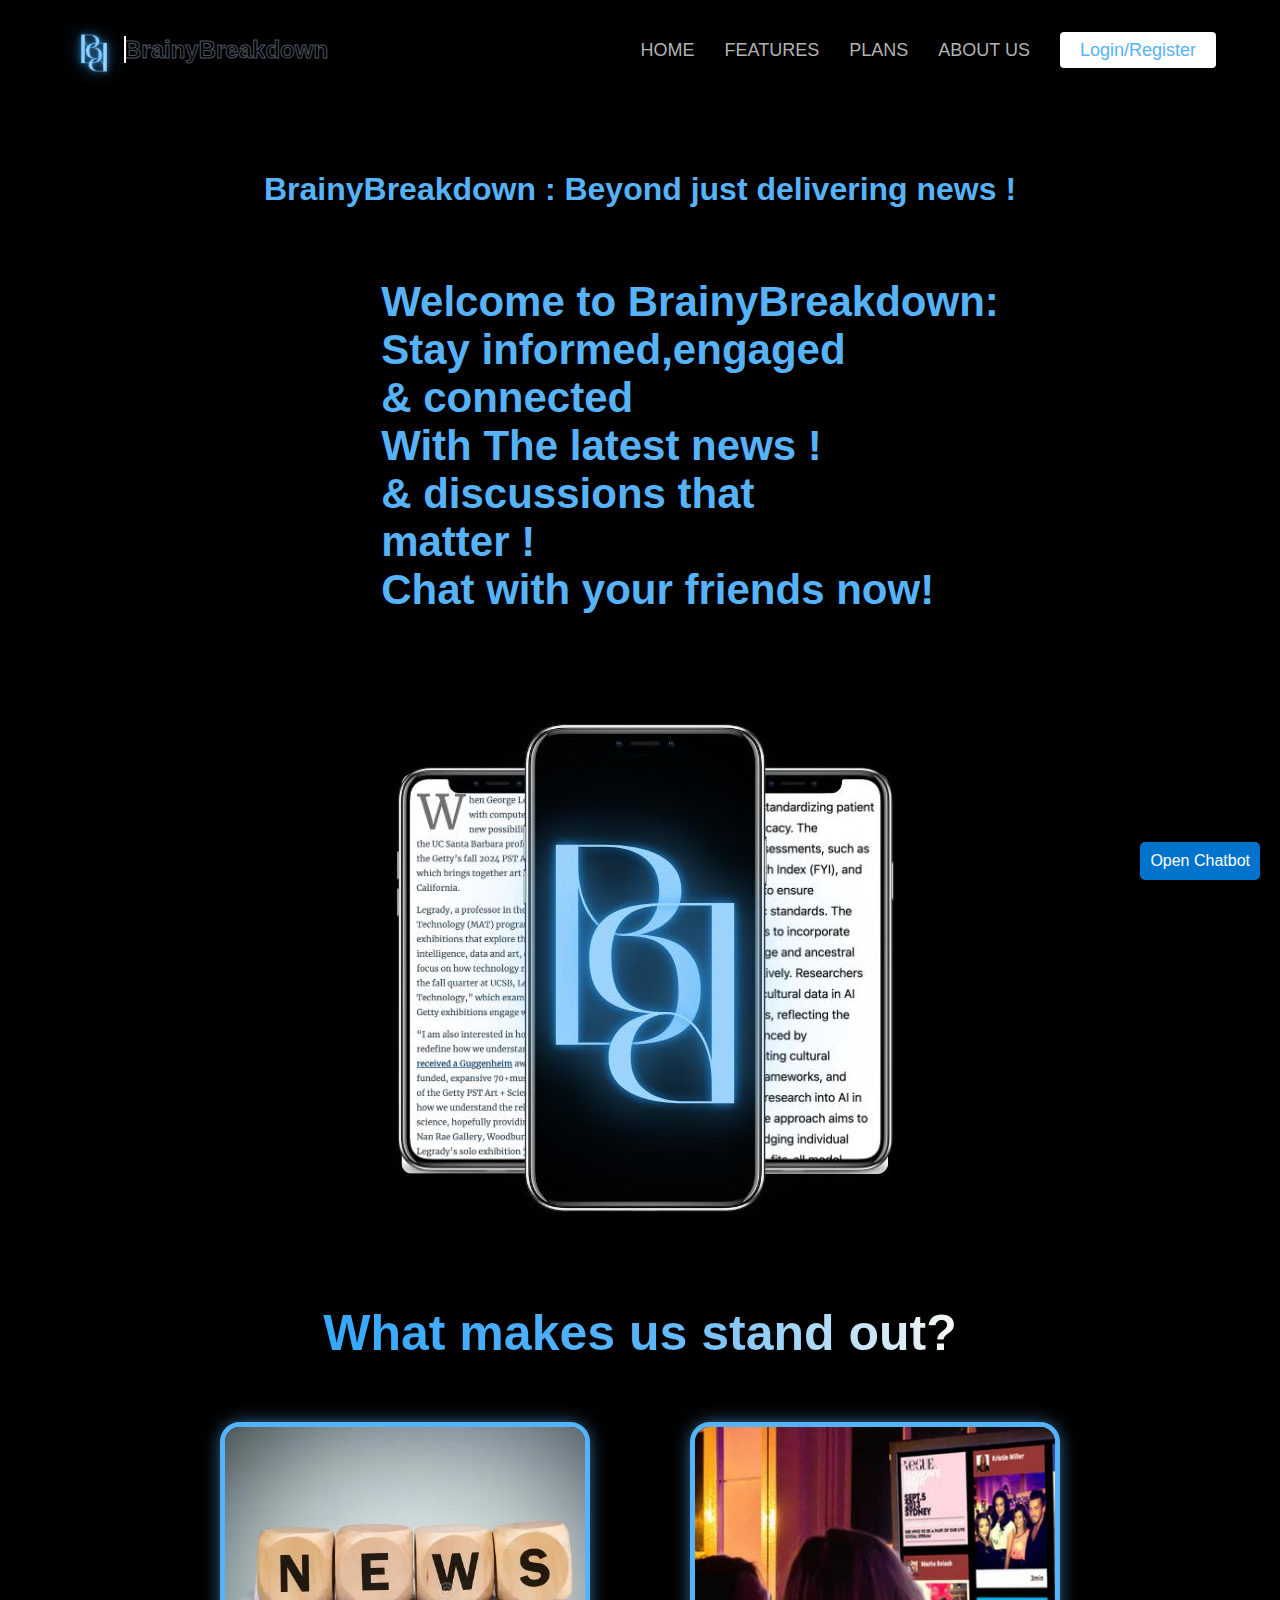
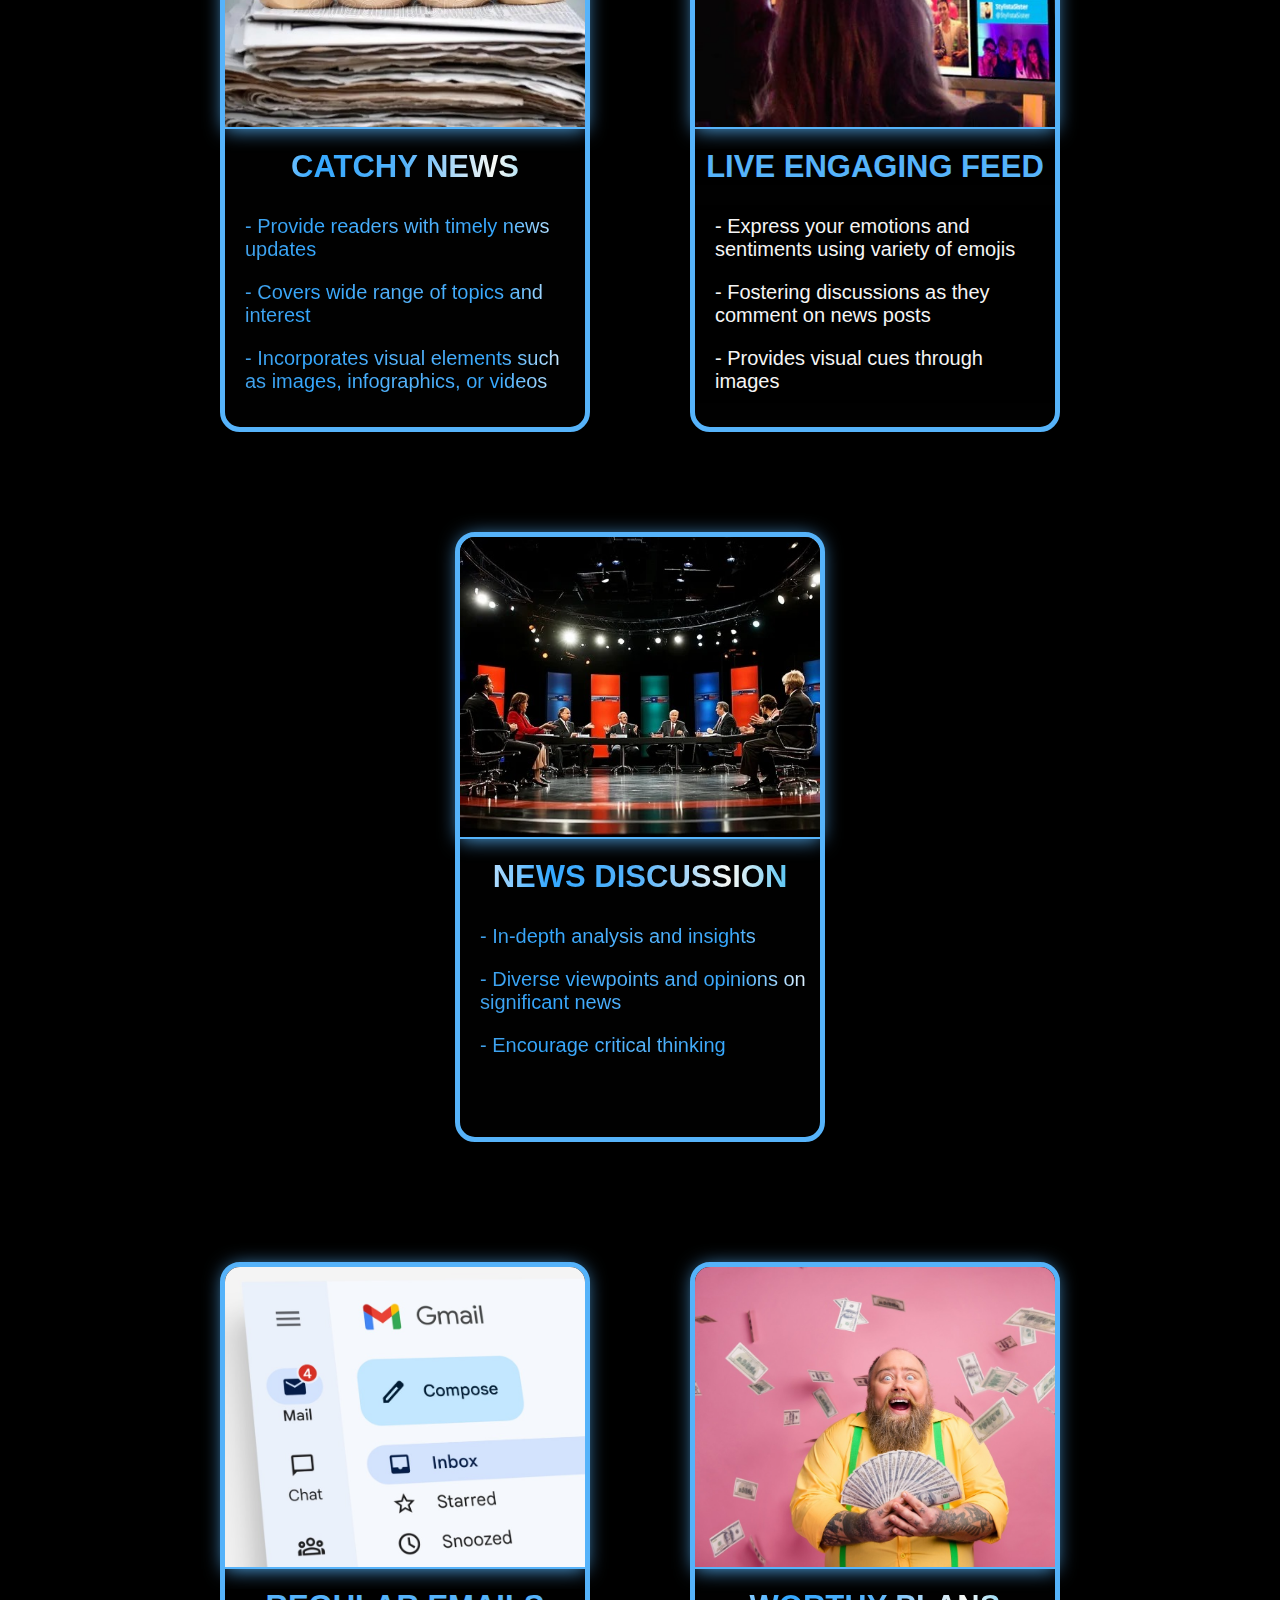
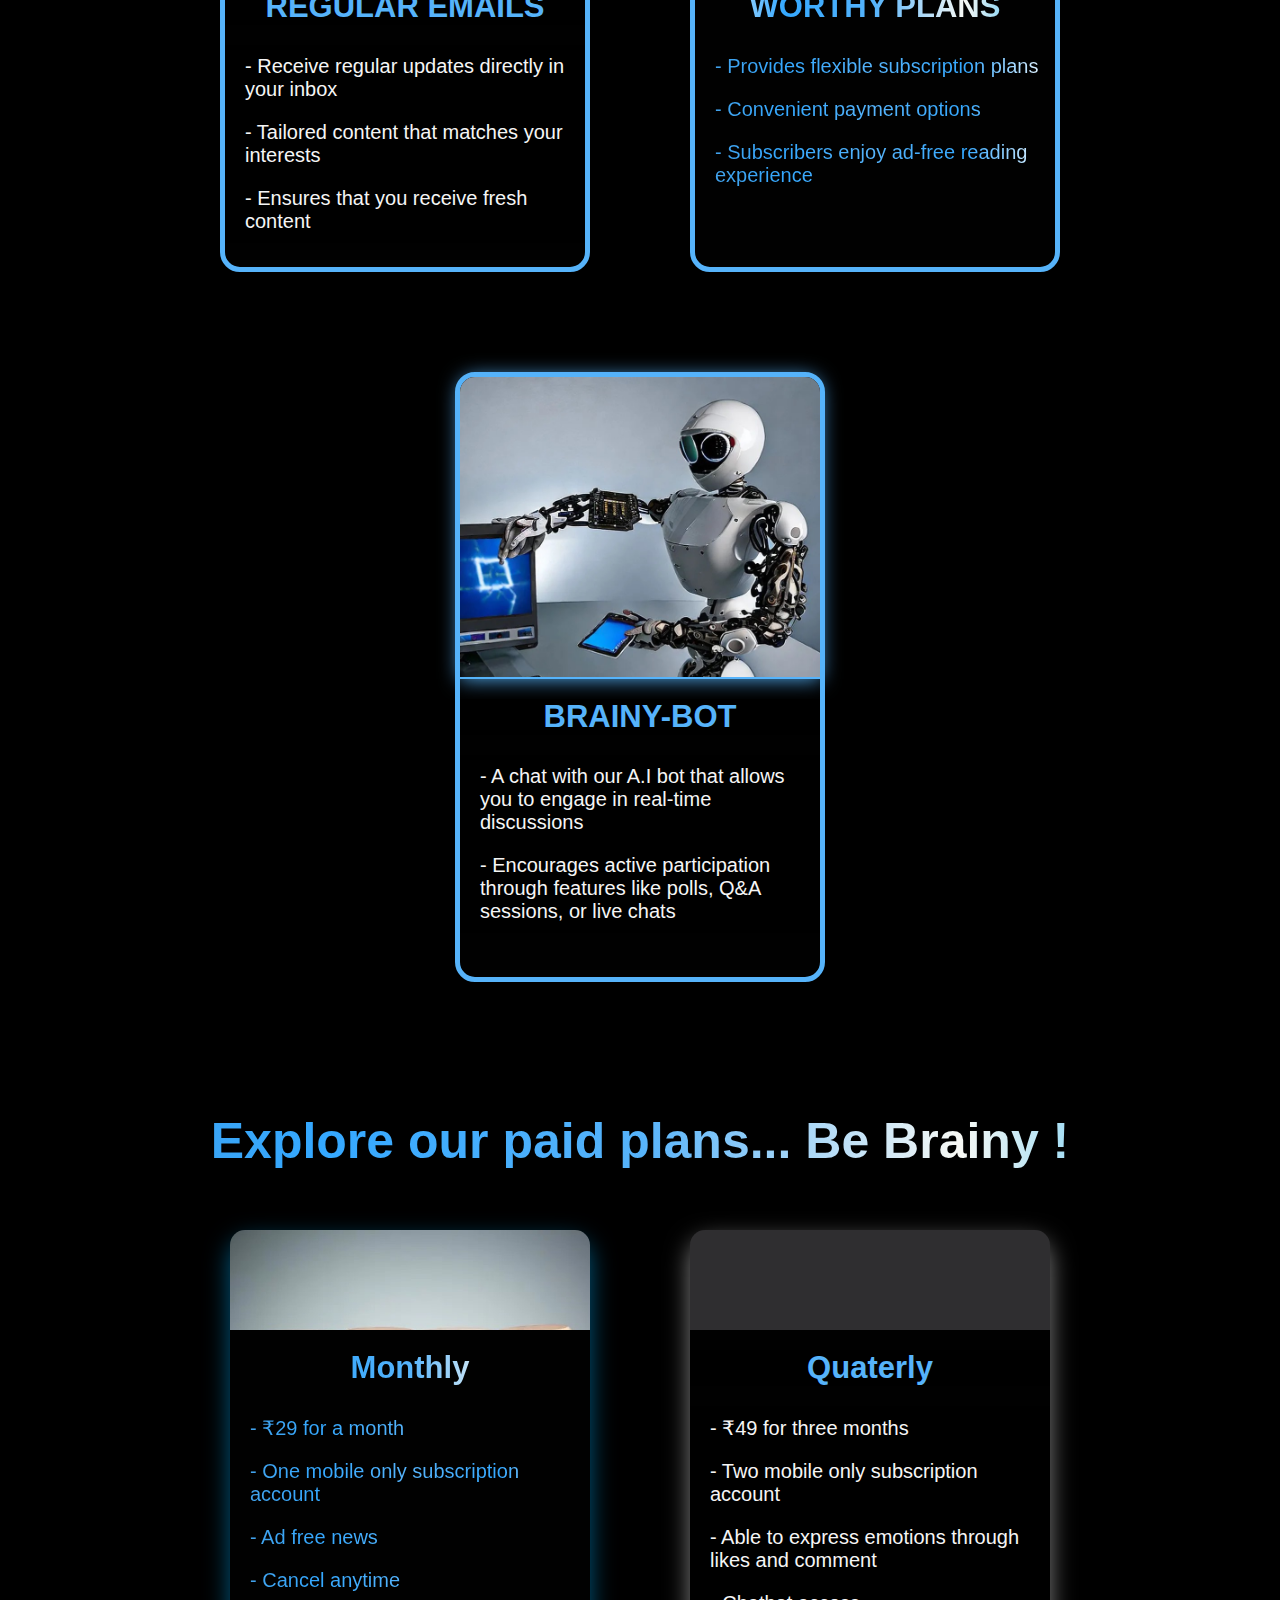
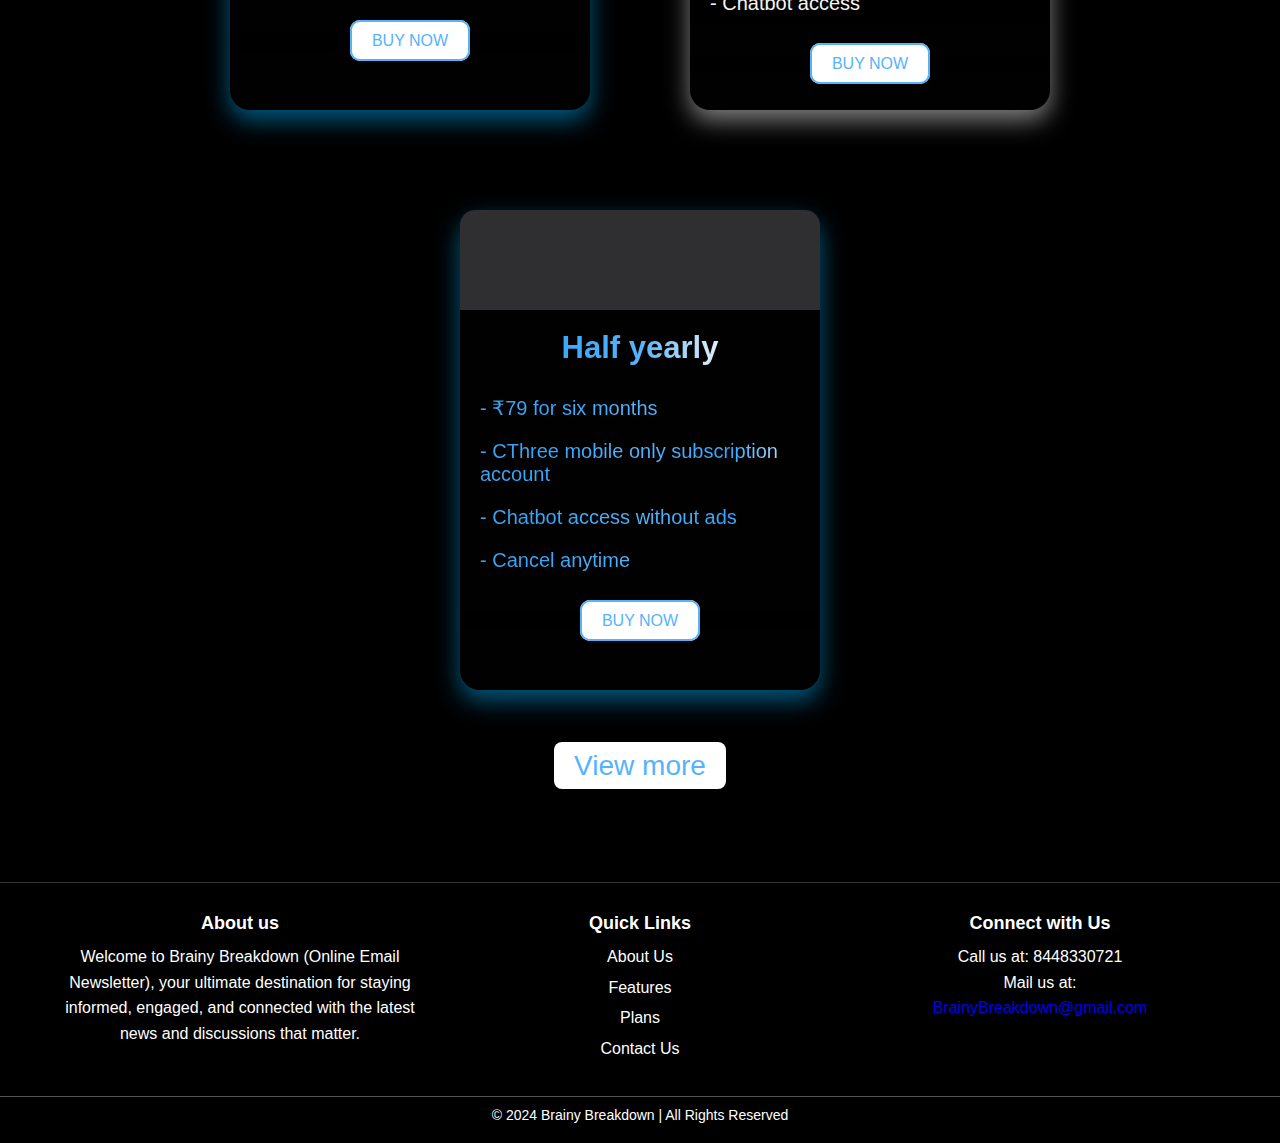
<file: index.html>
<!DOCTYPE html>
<html lang="en">
  <head>
    <meta charset="UTF-8" />
    <meta name="viewport" content="width=device-width, initial-scale=1.0" />
    <title>brainyBREAKDOWN</title>
    <link rel="stylesheet" href="style.css" />

    <link
      rel="stylesheet"
      href="https://fonts.googleapis.com/css?family=Tangerine"
    />
    <link
      rel="stylesheet"
      href="https://cdnjs.cloudflare.com/ajax/libs/font-awesome/6.6.0/css/all.min.css"
    />
  </head>
  <body style="background-color: black">
    <header>
      <div class="inner">
        <div class="logo">
          <div>
            <img src="bb-logo.png" alt="" />
          </div>
          <div>
            <span class="logo-text">BrainyBreakdown</span>
          </div>
        </div>

        <nav>
          <li>
            <span><a href="">HOME</a></span>
          </li>
          <li>
            <span><a href="#features">FEATURES</a></span>
          </li>
          <li>
            <span><a href="#plans">PLANS</a></span>
          </li>
          <li>
            <span><a href="about.html">ABOUT US</a></span>
          </li>

          <li>
            <span><a href="login-index.php" class="button">Login/Register</a></span>
          </li>
        </nav>
      </div>
    </header>

    <div class="BB-INTRO">
      <h1>BrainyBreakdown : Beyond just delivering news !</h1>
    </div>

    <div class="container">
      <div class="text">
        <h1 class="ok-text">
          Welcome to BrainyBreakdown: <br />
          Stay informed,engaged <br />
          & connected<br />
          With The latest news ! <br />
          & discussions that <br />
          matter !
          <br />
          Chat with your friends now!
        </h1>
      </div>
      <div class="main-image-container">
        <img src="dummy-image.png" alt="" />
      </div>
    </div>

    <div class="standOut" id="features">
      <h1>What makes us stand out?</h1>
    </div>



    <!-- END OF STAND-OUT -->

    <section class="container1">
      <div class="card1">
        <div class="card-image1 image1"></div>
        <h2 class="all-h2">CATCHY NEWS</h2>

        <p class="all-p">- Provide readers with timely news updates</p>
        <p class="all-p">- Covers wide range of topics and interest</p>
        <p class="all-p">
          - Incorporates visual elements such as images, infographics, or videos
        </p>
      </div>
      <div class="card1">
        <div class="card-image2 image2"></div>
        <h2 class="between-h2">LIVE ENGAGING FEED</h2>
        <p class="between-p">
          - Express your emotions and sentiments using variety of emojis
        </p>
        <p class="between-p">
          - Fostering discussions as they comment on news posts
        </p>
        <p class="between-p">- Provides visual cues through images</p>
      </div>
      <div class="card1">
        <div class="card-image3 image3"></div>
        <h2 class="all-h2">NEWS DISCUSSION</h2>

        <p class="all-p">- In-depth analysis and insights</p>
        <p class="all-p">
          - Diverse viewpoints and opinions on significant news
        </p>
        <p class="all-p">- Encourage critical thinking</p>
      </div>
    </section>

    <!-- SECTION 1 END -->

    <section class="container2">
      <div class="card2">
        <div class="card-image4 image4"></div>
        <h2 class="between-h2">REGULAR EMAILS</h2>
        <p class="between-p">
          - Receive regular updates directly in your inbox
        </p>
        <p class="between-p">- Tailored content that matches your interests</p>
        <p class="between-p">- Ensures that you receive fresh content</p>
      </div>
      <div class="card2">
        <div class="card-image5 image5"></div>
        <h2 class="all-h2">WORTHY PLANS</h2>

        <p class="all-p">- Provides flexible subscription plans</p>
        <p class="all-p">- Convenient payment options</p>
        <p class="all-p">- Subscribers enjoy ad-free reading experience</p>
      </div>
      <div class="card2">
        <div class="card-image6 image6"></div>

        <h2 class="between-h2">BRAINY-BOT</h2>
        <p class="between-p">
          - A chat with our A.I bot that allows you to engage in real-time
          discussions
        </p>
        <p class="between-p">
          - Encourages active participation through features like polls, Q&A
          sessions, or live chats
        </p>
      </div>
    </section>

    <!-- SECTION 2 END -->

    <!-- <section class="container3">
      <div class="card3">
        <div class="card-image3"></div>
        <h2>Title</h2>
        <p>Text</p>
      </div>
      <div class="card3">
        <div class="card-image3"></div>
        <h2>Title</h2>
        <p>Text</p>
      </div>
      <div class="card3">
        <div class="card-image3"></div>
        <h2>Title</h2>
        <p>Text</p>
      </div>
    </section> -->

    <!-- SECTION 3 END -->

    <!-- END OF FEATURES-->

    <!-- subscription -->

    <div class="plan-text" id="plans">
      <h1>Explore our paid plans... Be Brainy !</h1>
    </div>

    <!-- END OF STAND-OUT -->

    <section class="plan-container1">
      <div class="plan-card1">
        <div class="plan-card-image1 image1"></div>
        <h2 class="plan-all-h2">Monthly</h2>

        <p class="plan-all-p">- ₹29 for a month</p>
        <p class="plan-all-p">- One mobile only subscription account</p>
        <p class="plan-all-p">- Ad free news</p>
        <p class="plan-all-p">- Cancel anytime</p>
        <center>
          <div class="buy">
            <a href="login-index.php" class="buyNow-button"> BUY NOW </a>
          </div>
        </center>
        <!--buy button closing-->
      </div>
      <!--plan-card closing-->
      <div class="plan-card1-between">
        <div class="plan-card-image1"></div>
        <h2 class="plan-between-h2">Quaterly</h2>
        <p class="plan-between-p">- ₹49 for three months</p>
        <p class="plan-between-p">- Two mobile only subscription account</p>
        <p class="plan-between-p">
          - Able to express emotions through likes and comment
        </p>
        <p class="plan-between-p">- Chatbot access</p>

        <center>
          <div class="buy">
            <a href="login-index.php" class="buyNow-button"> BUY NOW </a>
          </div>
        </center>
        <!--buy button closing-->
      </div>
      <!--plan-card-between closing-->
      <div class="plan-card1">
        <div class="plan-card-image1"></div>
        <h2 class="plan-all-h2">Half yearly</h2>

        <p class="plan-all-p">- ₹79 for six months</p>
        <p class="plan-all-p">- CThree mobile only subscription account</p>
        <p class="plan-all-p">- Chatbot access without ads</p>
        <p class="plan-all-p">- Cancel anytime</p>
        <center>
          <div class="buy">
            <a href="login-index.php" class="buyNow-button"> BUY NOW </a>
          </div>
        </center>
        <!--buy button closing-->
      </div>
        <!--buy button closing-->
      </div>
      <!--plan-card closing-->
    </section>

    <center>
      <a href="plans.html" class="view-button"> View more </a>
    </center>

    <!-- SECTION 1 END -->

    <div class="all-footer">
          <!-- making of chat-bot -->
          <div
            class="button glow-button"
            id="openChatBtn"
            style="
              position: fixed;
              bottom: 20px;
              right: 20px;
              background-color: #0074cc;
              color: white;
              border: none;
              border-radius: 5px;
              padding: 10px;
              cursor: pointer;
            "
          >
            Open Chatbot
          </div>

          <div class="chatbot" style="display: none">
            <div class="header">
              <h2 class="cb">Chatbot</h2>
              <span id="close" onclick="closeChat()">X</span>
            </div>
            <ul id="chatbox" class="chatbox">
              <li class="chat-incoming chat">
                Hey! How can I assist you today?
              </li>
            </ul>
            <div class="chat-input">
              <div id="quickResponses" class="quick-responses">
                <button class="quick-btn">Tell me about your project.</button>
                <button class="quick-btn">What makes you standout?</button>
                <button class="quick-btn">Tell me subscriptions plans.</button>
              </div>
              <textarea
                id="userInput"
                placeholder="Type a message..."
              ></textarea>
              <button id="sendBtn">Send</button>
              <div id="typingIndicator" style="display:none;">Bot is typing...</div>
            </div>
          </div>
          <!-- end of chatbot -->
           <hr>
          <footer>
            <div class="footer-container">
              <div class="footer-section about">
                <h4>About us</h4>
                <p>Welcome to Brainy Breakdown (Online Email Newsletter), your ultimate destination for staying informed, engaged, and connected with the latest news and discussions that matter.</p>
              </div>
              
              <div class="footer-section links">
                <h4>Quick Links</h4>
                <ul>
                  <li><a href="about.html">About Us</a></li>
                  <li><a href="#features">Features</a></li>
                  <li><a href="plans.html">Plans</a></li>
                  <li><a href="contact.html">Contact Us</a></li>
                </ul>
              </div>
          
              <div class="footer-section social">
                <h4>Connect with Us</h4>
                <p>Call us at: 8448330721</p>
                <p>Mail us at: </p><a href="mailto:BrainyBreakdown@gmail.com">BrainyBreakdown@gmail.com</a>
              </div>
            </div>
            
            <div class="footer-bottom">
              <p>&copy; 2024 Brainy Breakdown | All Rights Reserved</p>
            </div>
          </footer>
          <script>
            document.querySelectorAll('a[href^="#"]').forEach((anchor) => {
        anchor.addEventListener("click", function (e) {
          e.preventDefault();
      
          const targetId = this.getAttribute("href");
          const targetElement = document.getElementById(targetId.substring(1));
      
          if (targetElement) {
            targetElement.scrollIntoView({
              behavior: "smooth",
            });
          } else {
            console.warn(`Target element ${targetId} not found.`);
          }
        });
      });
      document.getElementById("openChatBtn").onclick = function () {
        // Show the chatbot when open button is clicked
        document.querySelector(".chatbot").style.display = "block";
        document.getElementById("openChatBtn").style.display = "none"; // Hide the open button
      };
      
      function closeChat() {
        // Hide the chatbot and show the open button when the close button is clicked
        document.querySelector(".chatbot").style.display = "none";
        document.getElementById("openChatBtn").style.display = "block";
      }
      
      document.getElementById("sendBtn").onclick = function () {
        const userInput = document.getElementById("userInput").value.trim();
      
        if (userInput !== "") {
          appendMessage("user", userInput); // Add user's message to the chat
          document.getElementById("userInput").value = ""; // Clear the input field
      
          // Show typing indicator
          document.getElementById("typingIndicator").style.display = "block";
      
          // Simulate a delay for the bot response
          setTimeout(() => {
            document.getElementById("typingIndicator").style.display = "none"; // Hide typing indicator
            const botResponse = getBotResponse(userInput); // Get bot response based on input
            appendMessage("bot", botResponse); // Add bot's response to the chat
            saveChatHistory(userInput, botResponse); // Save chat history in local storage
          }, 1000);
        }
      };
      
      // Function to handle quick response buttons
      document.querySelectorAll(".quick-btn").forEach((button) => {
        button.addEventListener("click", function () {
          const quickMessage = this.textContent;
          document.getElementById("userInput").value = quickMessage; // Set textarea value to the button text
          document.getElementById("sendBtn").click(); // Trigger send button click
        });
      });
      
      function appendMessage(sender, message) {
        const chatbox = document.getElementById("chatbox");
      
        const messageElement = document.createElement("li");
        messageElement.className =
          sender === "user" ? "chat-outgoing chat" : "chat-incoming chat";
        messageElement.textContent = message;
      
        chatbox.appendChild(messageElement);
      
        // Scroll to the bottom of the chatbox to show the latest message
        chatbox.scrollTop = chatbox.scrollHeight;
      }
      
      function getBotResponse(input) {
        // Simple responses based on keywords in the user's input
        if (input.toLowerCase().includes("project")) {
          return "Brainy Breakdown gives you regular email updates.";
        } else if (input.toLowerCase().includes("standout")) {
          return "We have features including catchy news, live engaging feed, and news discussion.";
        } else if (input.toLowerCase().includes("plans")) {
          return "Our subscription plans are monthly and quarterly.";
        } else {
          return "I'm sorry, I don't understand that. Please select a question from the quick responses.";
        }
      }
      
      function saveChatHistory(userMessage, botMessage) {
        let chatHistory = JSON.parse(localStorage.getItem("chatHistory")) || [];
        chatHistory.push({ user: userMessage, bot: botMessage });
        localStorage.setItem("chatHistory", JSON.stringify(chatHistory));
      }
      
      function getChatHistory() {
        let chatHistory = JSON.parse(localStorage.getItem("chatHistory")) || [];
        chatHistory.forEach((chat) => {
          appendMessage("user", chat.user);
          appendMessage("bot", chat.bot);
        });
      }
      
      // Call this function on page load to display previous chats
      window.onload = function () {
        getChatHistory();
      };
      
      // Optional: Typing indicator (add this inside your HTML if you need it)
      // <div id="typingIndicator" style="display:none;">Bot is typing...</div>
        </script>
  </body>
</html>
</file>
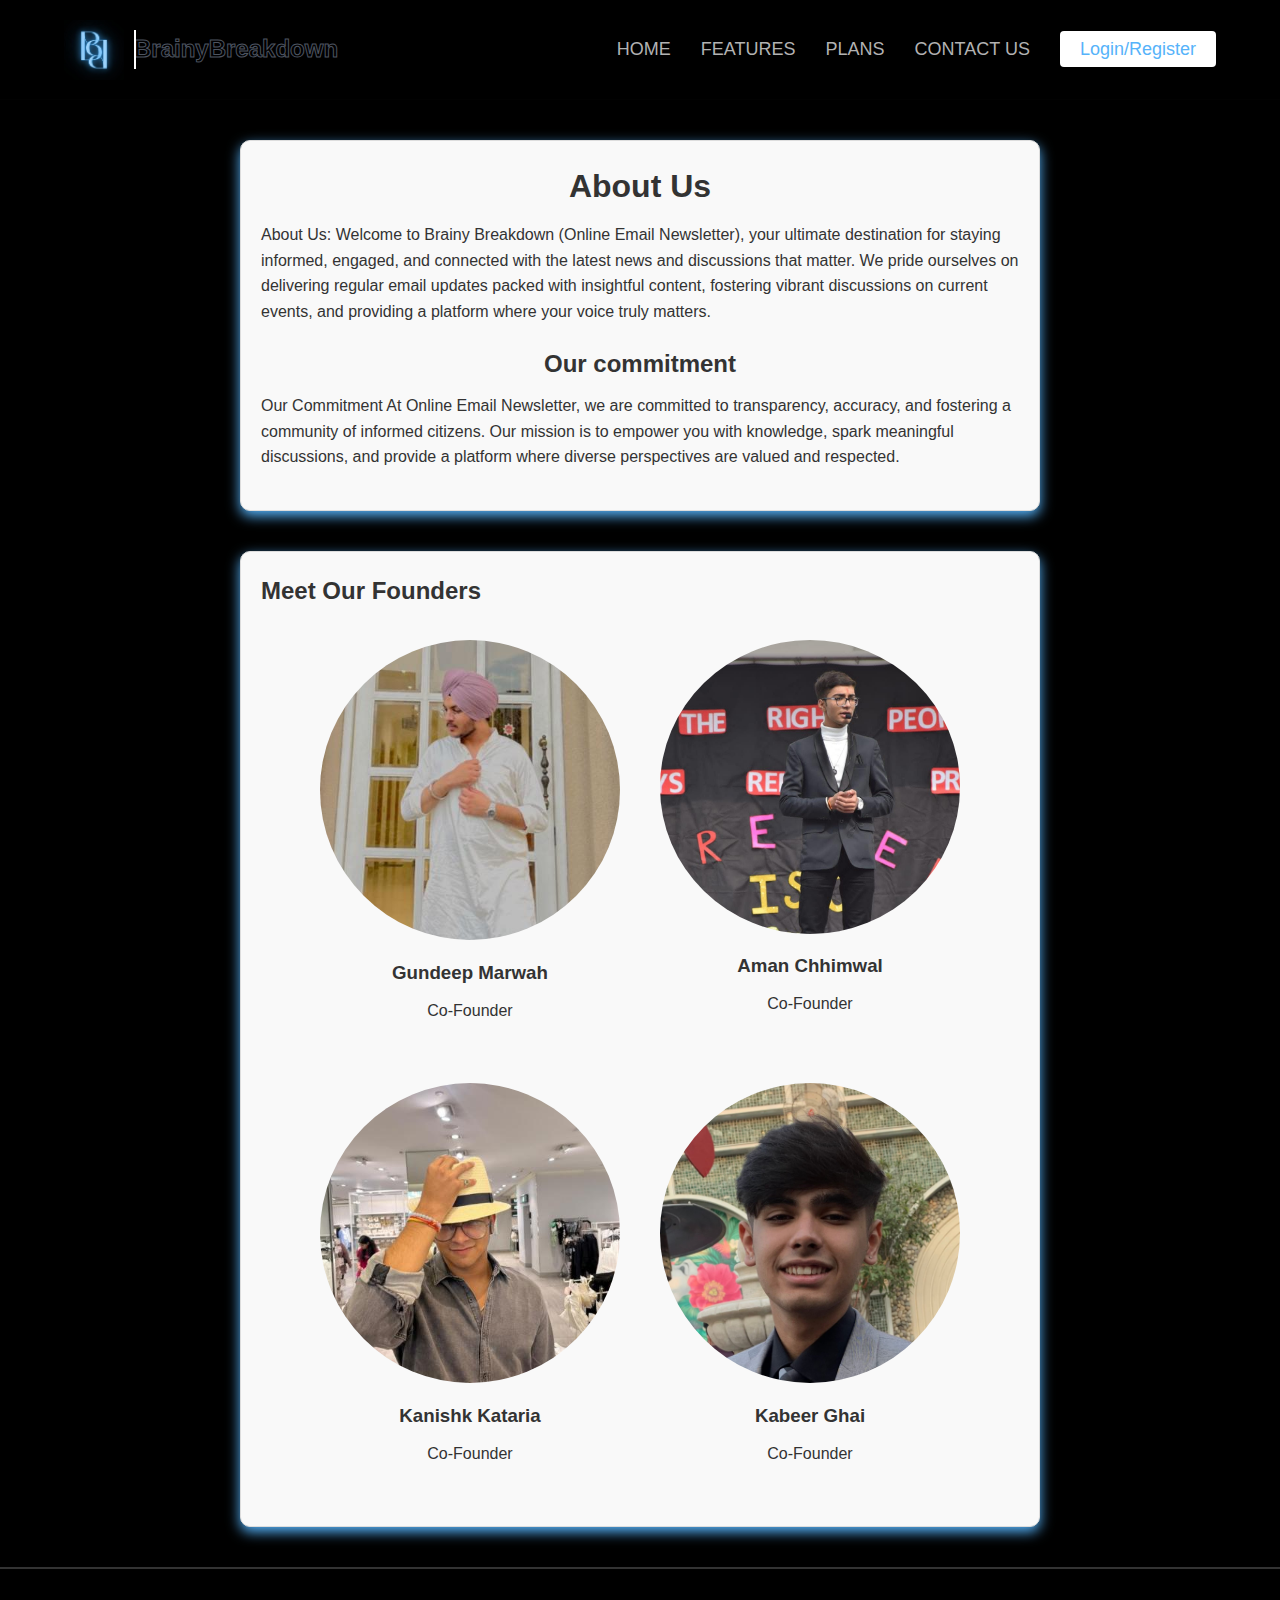
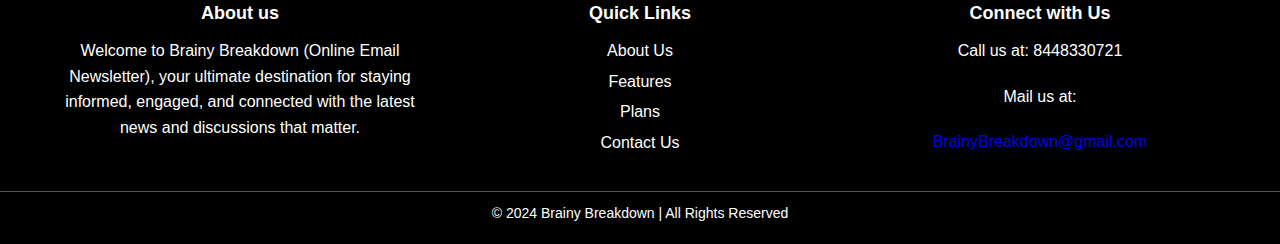
<file: about.html>
<!DOCTYPE html>
<html lang="en">
  <head>
    <meta charset="UTF-8" />
    <meta name="viewport" content="width=device-width, initial-scale=1.0" />
    <title>About Us | BrainyBreakdown</title>
    <link rel="stylesheet" href="about.css" />
  </head>
  <body>
    <header>
      <div class="inner">
        <div class="logo">
          <img src="bb-logo.png" alt="Logo" />
          <span class="logo-text">BrainyBreakdown</span>
        </div>

        <nav>
          <ul>
            <li><a href="index.html">HOME</a></li>
            <li><a href="index.html#features">FEATURES</a></li>
            <li><a href="plans.html">PLANS</a></li>
            <li><a href="contact.html">CONTACT US</a></li>
            <li><a href="login-index.php" class="button">Login/Register</a></li>
          </ul>
        </nav>
      </div>
    </header>

    <section class="about-us">
      <center><h1>About Us</h1></center>
      <p>
        About Us: Welcome to Brainy Breakdown (Online Email Newsletter), your
        ultimate destination for staying informed, engaged, and connected with
        the latest news and discussions that matter. We pride ourselves on
        delivering regular email updates packed with insightful content,
        fostering vibrant discussions on current events, and providing a
        platform where your voice truly matters.
      </p>
      <center><h2>Our commitment</h2></center>
      <p>
        Our Commitment At Online Email Newsletter, we are committed to
        transparency, accuracy, and fostering a community of informed citizens.
        Our mission is to empower you with knowledge, spark meaningful
        discussions, and provide a platform where diverse perspectives are
        valued and respected.
      </p>
    </section>

    <section class="founders">
      <h2>Meet Our Founders</h2>
      <div class="founders-container">
        <div class="founder">
          <a
            href="https://www.linkedin.com/in/gundeep-marwah-b3a408265/"
            target="_blank"
          >
            <img src="gundeep.jpg" alt="Founder 1" />
          </a>
          <h3>Gundeep Marwah</h3>
          <p><co-></co->Co-Founder</p>
        </div>
        <div class="founder">
          <a
            href="https://www.linkedin.com/in/aman-chhimwal-0a770531b/"
            target="_blank"
          >
            <img src="aman.jpg" alt="Founder 2" />
            <h3>Aman Chhimwal</h3>
          </a>
          <p>Co-Founder</p>
        </div>
        <div class="founder">
            <a href="https://www.linkedin.com/in/kanishk-kataria-283a03327/"
            target="_blank"
            >
          <img src="kanishkK.jpg" alt="Founder 3" />
        </a>
        <h3>Kanishk Kataria</h3>
          <p>Co-Founder</p>
        </div>
        <div class="founder">
          <a
            href="https://www.linkedin.com/in/kabeer-ghai-aa2446258/"
            target="_blank"
          >
            <img src="kabeer.jpg" alt="Founder 4" />
          </a>
          <h3>Kabeer Ghai</h3>
          <p>Co-Founder</p>
        </div>
      </div>
    </section>
    <hr />

    <!-- START OF FOOTER -->
    <div class="all-footer">
      <hr />

      <footer>
        <div class="footer-container">
          <div class="footer-section about">
            <h4>About us</h4>
            <p>
              Welcome to Brainy Breakdown (Online Email Newsletter), your
              ultimate destination for staying informed, engaged, and connected
              with the latest news and discussions that matter.
            </p>
          </div>

          <div class="footer-section links">
            <h4>Quick Links</h4>
            <ul>
              <li><a href="about.html">About Us</a></li>
              <li><a href="index.html#features">Features</a></li>
              <li><a href="plans.html">Plans</a></li>
              <li><a href="contact.html">Contact Us</a></li>
            </ul>
          </div>

          <div class="footer-section social">
            <h4>Connect with Us</h4>
            <p>Call us at: 8448330721</p>
            <p>Mail us at:</p>
            <a href="mailto:BrainyBreakdown@gmail.com"
              >BrainyBreakdown@gmail.com</a
            >
          </div>
        </div>

        <div class="footer-bottom">
          <p>&copy; 2024 Brainy Breakdown | All Rights Reserved</p>
        </div>
      </footer>
    </div>
  </body>
</html>
</file>
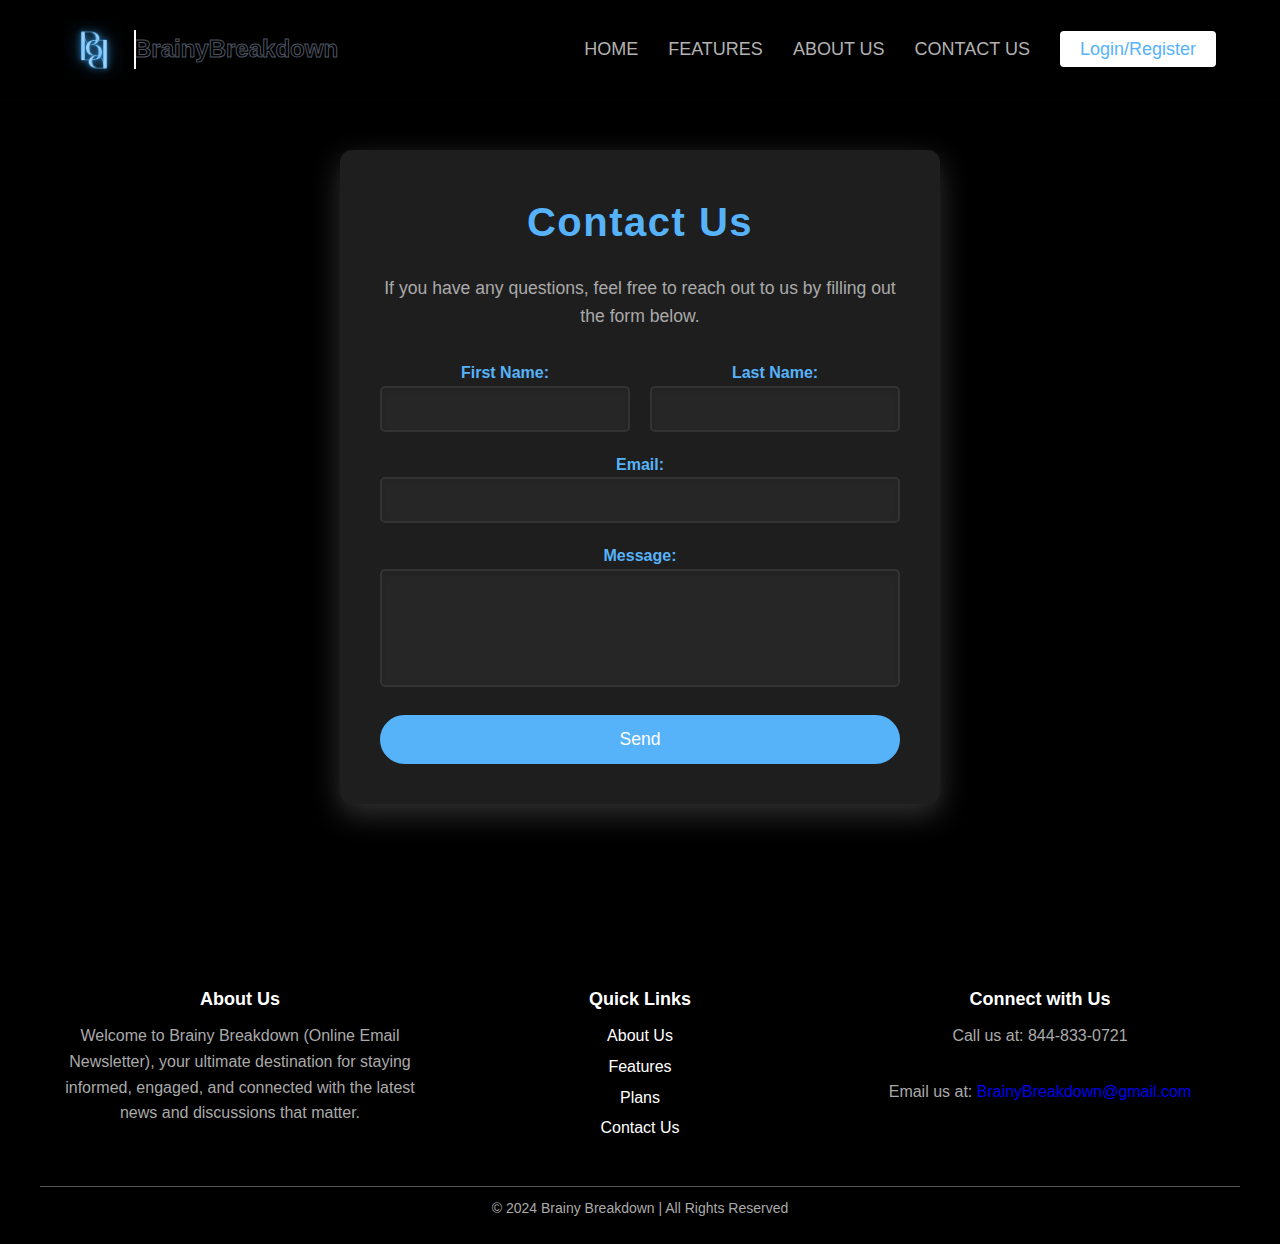
<file: contact.html>
<!DOCTYPE html>
<html lang="en">
<head>
    <meta charset="UTF-8">
    <meta name="viewport" content="width=device-width, initial-scale=1.0">
    <meta http-equiv="X-UA-Compatible" content="ie=edge">
    <title>Contact Us</title>
    <script>
        function handleSubmit(event) {
            event.preventDefault(); 
            window.location.href = "thank-you.html"; 
        }
    </script>
    <link rel="stylesheet" href="contact.css">
</head>
<body>
    <header>
        <div class="inner">
            <div class="logo">
                <img src="bb-logo.png" alt="Logo" />
                <span class="logo-text">BrainyBreakdown</span>
            </div>

            <nav>
                <ul>
                    <li><a href="index.html">HOME</a></li>
                    <li><a href="index.html#features">FEATURES</a></li>
                    <li><a href="about.html">ABOUT US</a></li>
                    <li><a href="contact.html">CONTACT US</a></li>
                    <li><a href="login-index.php" class="button">Login/Register</a></li>
                </ul>
            </nav>
        </div>
    </header>

    <section class="contact-section">
        <div class="container">
            <h1>Contact Us</h1>
            <p>If you have any questions, feel free to reach out to us by filling out the form below.</p>
            <form action="contact.php" method="post">
                <div class="name-fields">
                    <div class="form-group">
                        <label for="fname">First Name:</label>
                        <input type="text" id="fname" name="fname" required>
                    </div>
                    <div class="form-group">
                        <label for="lname">Last Name:</label>
                        <input type="text" id="lname" name="lname" required>
                    </div>
                </div>
                <div class="form-group">
                    <label for="email">Email:</label>
                    <input type="email" id="email" name="email" required>
                </div>
                <div class="form-group">
                    <label for="message">Message:</label>
                    <textarea id="message" name="message" rows="5" required></textarea>
                </div>
                <input class="submit-btn" type="submit" value="Send">
            </form>
        </div>
    </section>

    <hr>

    <footer>
        <div class="footer-container">
            <div class="footer-section about">
                <h4>About Us</h4>
                <p>Welcome to Brainy Breakdown (Online Email Newsletter), your ultimate destination for staying informed, engaged, and connected with the latest news and discussions that matter.</p>
            </div>

            <div class="footer-section links">
                <h4>Quick Links</h4>
                <ul>
                    <li><a href="about.html">About Us</a></li>
                    <li><a href="index.html#features">Features</a></li>
                    <li><a href="plans.html">Plans</a></li>
                    <li><a href="contact.html">Contact Us</a></li>
                </ul>
            </div>

            <div class="footer-section social">
                <h4>Connect with Us</h4>
                <p>Call us at: 844-833-0721</p>
                <p>Email us at: <a href="mailto:BrainyBreakdown@gmail.com">BrainyBreakdown@gmail.com</a></p>
            </div>
        </div>

        <div class="footer-bottom">
            <p>&copy; 2024 Brainy Breakdown | All Rights Reserved</p>
        </div>
    </footer>
    
</body>
</html>
</file>
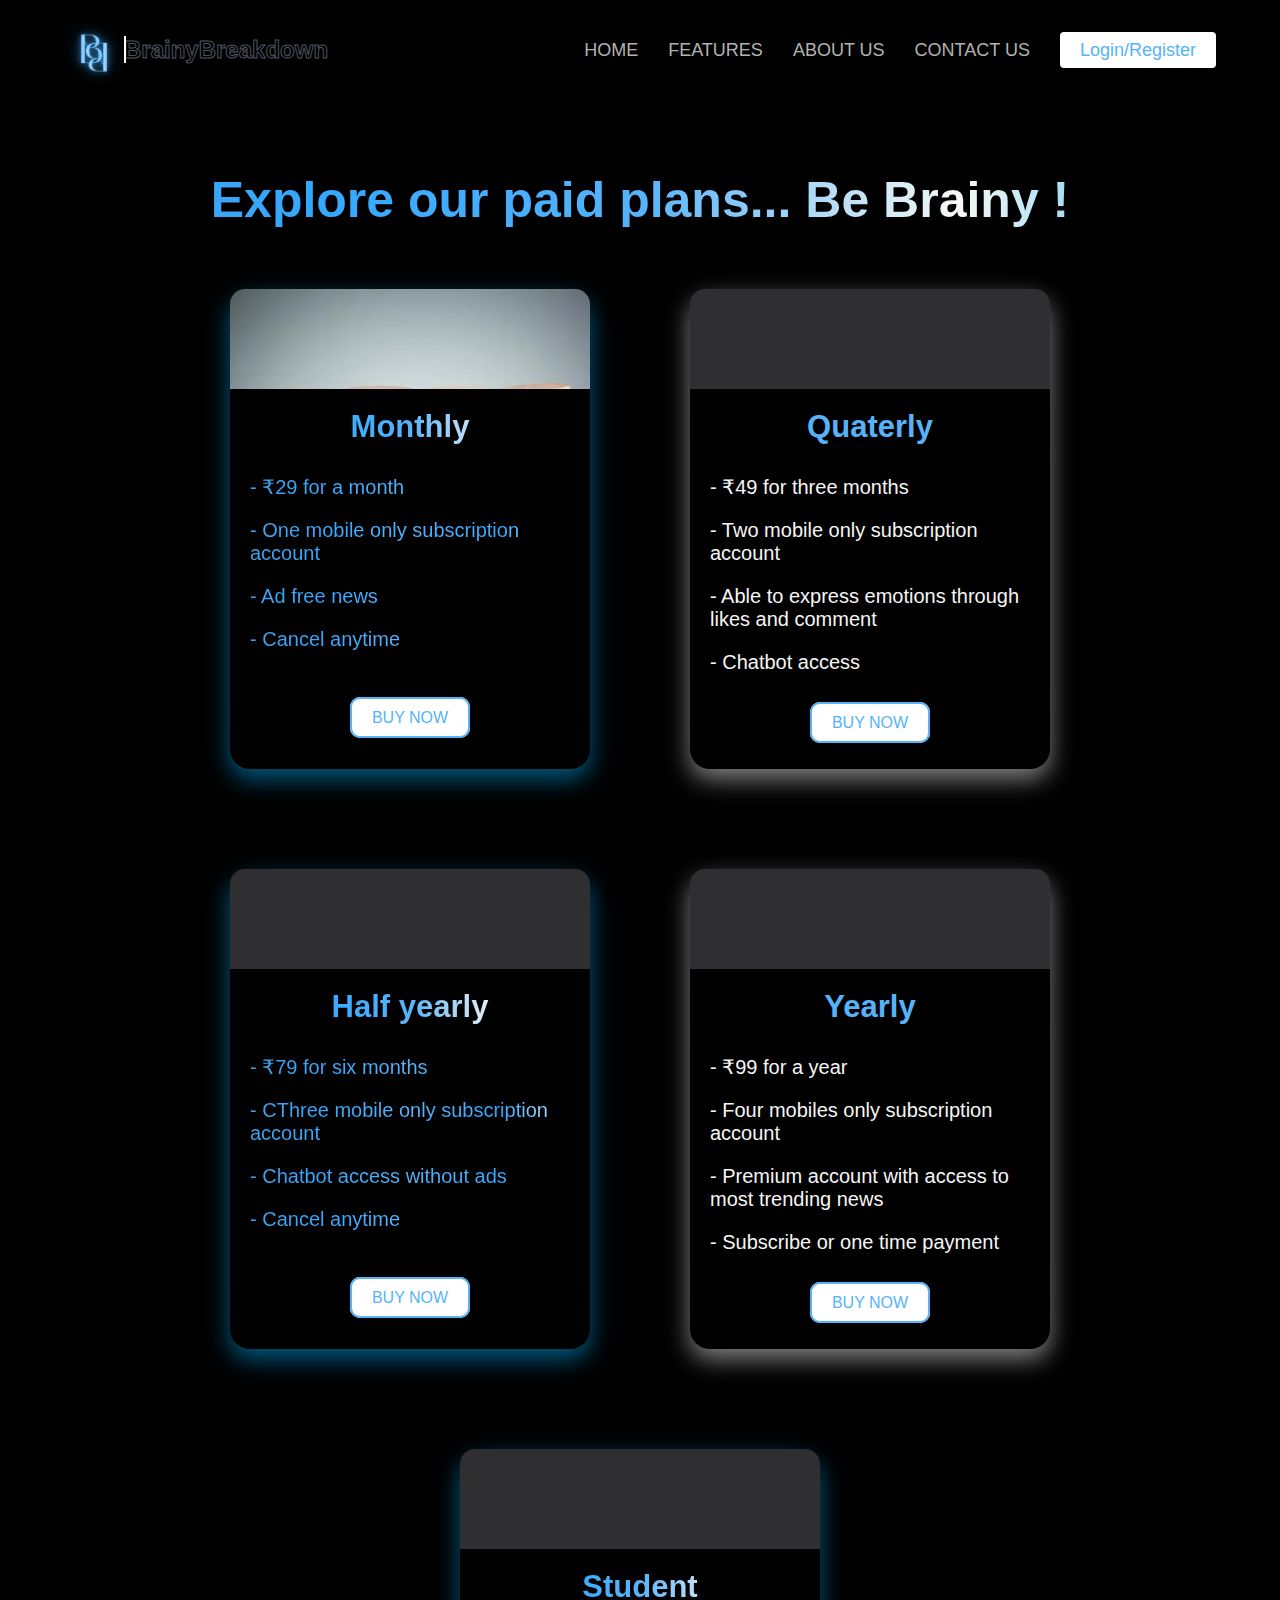
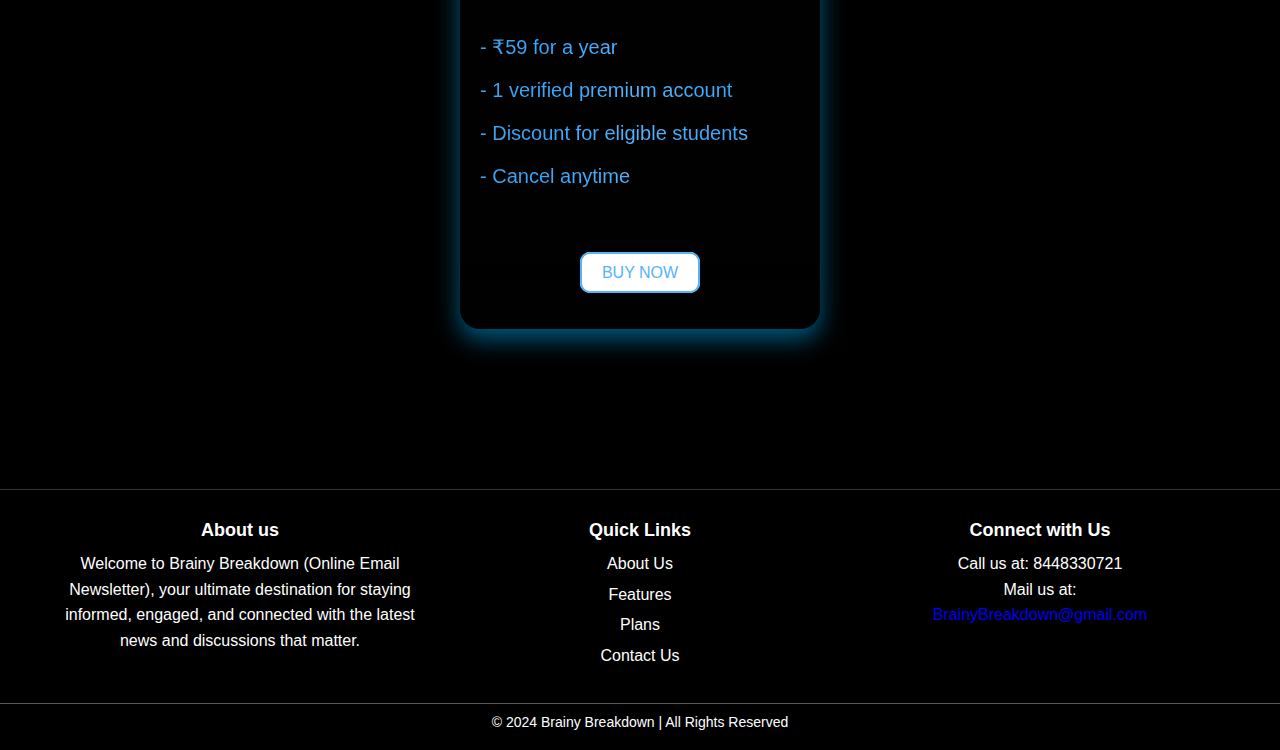
<file: plans.html>
<!DOCTYPE html>
<html lang="en">
  <head>
    <meta charset="UTF-8" />
    <meta name="viewport" content="width=device-width, initial-scale=1.0" />
    <title>brainyBREAKDOWN</title>
    <link rel="stylesheet" href="style.css" />

    <link
      rel="stylesheet"
      href="https://fonts.googleapis.com/css?family=Tangerine"
    />
    <link
      rel="stylesheet"
      href="https://cdnjs.cloudflare.com/ajax/libs/font-awesome/6.6.0/css/all.min.css"
    />
  </head>
  <body style="background-color: black">
    <header>
      <div class="inner">
        <div class="logo">
          <div>
            <img src="bb-logo.png" alt="" />
          </div>
          <div>
            <span class="logo-text">BrainyBreakdown</span>
          </div>
        </div>

        <nav>
          <li>
            <span><a href="index.html">HOME</a></span>
          </li>
          <li>
            <span
              ><a href="index.html#features">FEATURES</a></span
            >
          </li>

          <li>
            <span><a href="about.html">ABOUT US</a></span>
          </li>

          <li>
            <span><a href="contact.html">CONTACT US</a></span>
          </li>

          <li>
            <span><a href="login-index.php" class="button">Login/Register</a></span>
          </li>
        </nav>
      </div>

      <!-- END OF HEADER-->
    </header>

    <div class="plan-text" id="plans">
      <h1>Explore our paid plans... Be Brainy !</h1>
    </div>

    <!-- END OF STAND-OUT -->

    <section class="plan-container1">
      <div class="plan-card1">
        <div class="plan-card-image1 image1"></div>
        <h2 class="plan-all-h2">Monthly</h2>

        <p class="plan-all-p">- ₹29 for a month</p>
        <p class="plan-all-p">- One mobile only subscription account</p>
        <p class="plan-all-p">- Ad free news</p>
        <p class="plan-all-p">- Cancel anytime</p>
        <br />
        <center>
          <div class="buy">
            <a href="login-index.php" class="buyNow-button"> BUY NOW </a>
          </div>
        </center>
        <!--buy button closing-->
      </div>
      <!--plan-card closing-->
      <div class="plan-card1-between">
        <div class="plan-card-image1"></div>
        <h2 class="plan-between-h2">Quaterly</h2>
        <p class="plan-between-p">- ₹49 for three months</p>
        <p class="plan-between-p">- Two mobile only subscription account</p>
        <p class="plan-between-p">
          - Able to express emotions through likes and comment
        </p>
        <p class="plan-between-p">- Chatbot access</p>

        <center>
          <div class="buy">
            <a href="login-index.php" class="buyNow-button"> BUY NOW </a>
          </div>
        </center>
        <!--buy button closing-->
      </div>
      <!--plan-card-between closing-->
      <div class="plan-card1">
        <div class="plan-card-image1"></div>
        <h2 class="plan-all-h2">Half yearly</h2>

        <p class="plan-all-p">- ₹79 for six months</p>
        <p class="plan-all-p">- CThree mobile only subscription account</p>
        <p class="plan-all-p">- Chatbot access without ads</p>
        <p class="plan-all-p">- Cancel anytime</p>
        <br />
        <center>
          <div class="buy">
            <a href="login-index.php" class="buyNow-button"> BUY NOW </a>
          </div>
        </center>
        <!--buy button closing-->
      </div>
      <!--plan-card closing-->

      <div class="plan-card1-between">
        <div class="plan-card-image1"></div>
        <h2 class="plan-between-h2">Yearly</h2>
        <p class="plan-between-p">- ₹99 for a year</p>
        <p class="plan-between-p">- Four mobiles only subscription account</p>
        <p class="plan-between-p">
          - Premium account with access to most trending news
        </p>
        <p class="plan-between-p">- Subscribe or one time payment</p>

        <center>
          <div class="buy">
            <a href="login-index.php" class="buyNow-button"> BUY NOW </a>
          </div>
        </center>
        <!--buy button closing-->
      </div>
      <!--plan-card-between closing-->
      <div class="plan-card1">
        <div class="plan-card-image1"></div>
        <h2 class="plan-all-h2">Student</h2>

        <p class="plan-all-p">- ₹59 for a year</p>
        <p class="plan-all-p">- 1 verified premium account</p>
        <p class="plan-all-p">- Discount for eligible students</p>
        <p class="plan-all-p">- Cancel anytime</p>
        <br />

        <br />
        <center>
          <div class="buy">
            <a href="login-index.php" class="buyNow-button"> BUY NOW </a>
          </div>
        </center>
        <!--buy button closing-->
      </div>
      <!--plan-card closing-->
    </section>

    <!-- START OF FOOTER -->
    <div class="all-footer">
      <hr />

      <footer>
        <div class="footer-container">
          <div class="footer-section about">
            <h4>About us</h4>
            <p>
              Welcome to Brainy Breakdown (Online Email Newsletter), your
              ultimate destination for staying informed, engaged, and connected
              with the latest news and discussions that matter.
            </p>
          </div>

          <div class="footer-section links">
            <h4>Quick Links</h4>
            <ul>
              <li><a href="about.html">About Us</a></li>
              <li><a href="index.html#features">Features</a></li>
              <li><a href="plans.html">Plans</a></li>
              <li><a href="contact.html">Contact Us</a></li>
            </ul>
          </div>

          <div class="footer-section social">
            <h4>Connect with Us</h4>
            <p>Call us at: 8448330721</p>
            <p>Mail us at:</p>
            <a href="mailto:BrainyBreakdown@gmail.com"
              >BrainyBreakdown@gmail.com</a
            >
          </div>
        </div>

        <div class="footer-bottom">
          <p>&copy; 2024 Brainy Breakdown | All Rights Reserved</p>
        </div>
      </footer>
    </div>
  </body>
</html>
</file>
<file: style.css>
* {
  margin: 0;
  padding: 0;
  list-style: none;
  text-decoration: none;
  font-family: "Poppins", sans-serif;
  flex-wrap: wrap;
  background-color: #000000;
}

header {
  width: 100vw;
  height: 100px;
  border-bottom: solid 1px rgba(16, 16, 16, 0.1);
  font-family: "Poppins";
}

header .inner {
  width: 90%;
  height: 100%;
  display: block;
  margin: 0 auto;
}

header .logo {
  display: table;
  height: 100%;
  float: left;
}

header .logo div {
  height: 100%;
  display: table-cell;
  vertical-align: middle;
}

header .logo img {
  height: 60px;
  width: 60px;
  margin-top: 5px;
  display: flex;
}

.logo-text {
  margin-top: 0.5rem;
  font-size: 24px;
  font-weight: 600;
  margin-bottom: 1rem;
}

.logo-text {
  color: transparent;
  -webkit-text-stroke: 1px rgb(77, 84, 96);
  position: relative;
}

.logo-text::before {
  content: "BrainyBreakdown";
  position: absolute;
  width: 0%;
  height: 100%;
  overflow: hidden;

  background-image: linear-gradient(
    to right,
    #45a0e6,
    #34a8ff,
    #56b3fa,
    #ffffff,
    #03a9f4
  );
  background-clip: text;
  -webkit-background-clip: text;
  -webkit-text-fill-color: transparent;

  border-right: 2px solid rgb(255, 255, 255);
  transition: width 1.5s ease-out;
}

.logo-text:hover::before {
  width: 100%;
  filter: drop-shadow(0 0 10px #56b3fa);
  transition-delay: 0s;
}

header nav {
  float: right;
  height: 100%;
}

header nav li {
  display: table;
  height: 100%;
  float: left;
  margin-right: 30px;
}

header nav li:last-of-type {
  margin-right: 0;
}

header nav span {
  display: table-cell;
  vertical-align: middle;
}

header nav a {
  color: #b2b2b2;
  font-size: 18px;
}

header nav a:hover {
  color: #fff;
  transition: color 0.2s ease, text-decoration 0.2s ease;
}

header nav a:hover::after {
  content: "";
  display: block;
  width: 100%;
  height: 2px;
  background-color: #fff;
  position: absolute;
  bottom: -1px;
  left: 0;
  opacity: 0;
  transition: opacity 0.2s ease;
}

header nav a:focus,
header nav a:focus-within {
  color: #fff;
  outline: none;
}

header nav a:focus::after,
header nav a:focus-within::after {
  opacity: 1;
}

header nav .button {
  background-image: linear-gradient(to right, #ffffff, #ffffff);

  color: #56b3fa;
  padding: 8px 20px;
  border-radius: 4px;
  font-size: 18px;
  transition: transform 0.2s ease, box-shadow 0.2s ease,
    background-image 0.2s ease;
  box-shadow: 0 0 10px rgba(0, 0, 0, 0.2);
  position: relative;
  z-index: 1;
}

header nav .button:hover {
  color: #fff;
  text-decoration: none;
  background-image: linear-gradient(to right, #56b3fa, #56b3fa);
}

.BB-INTRO {
  color: #56b3fa;
  text-align: center;
  margin-top: 70px;
  margin-bottom: 70px;
}

.container {
  margin-left: 100px;
  display: flex;
  justify-content: center;
  align-items: center;
  margin: 20 px 0;
  gap: 80px;
}

.text {
  color: #56b3fa;
  max-width: 60%;
  font-size: 21px;
}
/* .ok-text {
  margin-bottom: 50px;
} */

/* .MUSIFY-TAGLINE {
  color: rgb(81, 36, 149);
  margin-top: 70px;
  margin-left: 150px;
  font-size: 50px;
}

.MUSIFY-TAGLINE {
  display: flex;
  justify-content: flex-start;
  align-items: center;
  height: 100vh;
  gap: 80px;
} */

/* .parent-download {
  float: left;
  width: 25%;
  padding: 5px;
  margin-left: 134px;
}

.download::after {
  content: "";
  clear: both;
  display: table;
}

.parent-download {
  display: flex;
}

.download {
  flex: 25%;
  padding: 10px;
  padding-right: 20px;
} */

.btn-group {
  margin-top: 15px;
  margin-bottom: 30px;
  display: inline-block;
}
.img {
  height: 50px;
  width: 100px;
  background-color: rgb(0, 0, 0);
  border: #030005;
  padding: 5px 20px;
  text-align: center;
  text-decoration: none;
  display: flex;
  font-size: 16px;
  margin: 4px 2px;
  cursor: pointer;
  border-radius: 5px;
}

.img:hover {
  background-color: rgb(81, 36, 149);
  color: rgb(255, 255, 255);
}

/* .btn {
  padding: 10px 20px;
  margin-right: 10px;
  background-color: yellow;
  color: black;
  border-radius: 20px;
  font-size: 16px;
  display: flex;
} */

/* .button {
  background-color: black;
  border: 2px solid #381552;
  color: white;
  padding: 15px 32px;
  text-align: center;
  text-decoration: none;
  display: flex;
  font-size: 16px;
  margin: 4px 2px;
  cursor: pointer;
  border-radius: 5px;
}

.button:hover {
  background-color: rgb(81, 36, 149);
  color: rgb(255, 255, 255);
}

.google-play-button {
  margin-right: 10px;
} */

.main-image-container {
  display: inline-block;
  gap: 20px;
  justify-content: center;
  align-items: center;
  margin-top: 30px;

  width: 50%;
  height: 400px;
  border-radius: 10px;
}

/* FEATURESSS PART !!! */

.standOut {
  margin-top: 180px;
}

.standOut h1 {
  background-image: linear-gradient(
    to right,
    #45a0e6,
    #34a8ff,
    #56b3fa,
    #f8f9f5,
    #03a9f4
  );
  -webkit-background-clip: text;
  -webkit-text-fill-color: transparent;
  text-align: center;
  font-size: 50px;
}
.container1 {
  display: flex;
  justify-content: center;
  padding: 10px;
}

.card1 {
  border: 5px solid #56b3fa;

  background: #010101;
  width: 360px;
  height: 600px;
  margin: 50px;
  border-radius: 20px;
}

.card-image1 {
  border-bottom: 2px solid #56b3fa;
  box-shadow: 0 0 20px #56b3fa;
  background-color: #2f2e30;
  height: 300px;
  margin-bottom: 15px;
  background-size: cover;
  border-radius: 15px 15px 0 0;
}

.image1 {
  background-image: url(news.jpeg);
}

.all-h2 {
  background-image: linear-gradient(
    to right,
    #fbfdff,
    #34a8ff,
    #56b3fa,
    #f8f9f5,
    #03a9f4
  );
  -webkit-background-clip: text;
  -webkit-text-fill-color: transparent;
  text-align: center;
  font-size: 31px;
  margin-bottom: 20px;
  margin-top: 20px;
}

.all-p {
  text-align: left; /* Left align text within list items */
  padding: 10px;
  margin: 0;
  position: relative;
  padding-left: 20px;
  background-image: linear-gradient(
    to right,
    #45a0e6,
    #34a8ff,
    #56b3fa,
    #34a8ff,
    #ffffff
  );
  -webkit-background-clip: text;
  -webkit-text-fill-color: transparent;
  font-size: 20px;
}

.all-p::before {
  position: absolute;
  left: 0;
  top: 50%;
  transform: translateY(-50%);
}

.between-h2 {
  text-align: center;
  font-size: 31px;
  color: #56b3fa;
  margin-top: 20px;
  margin-bottom: 20px;
}

.between-p {
  text-align: left; /* Left align text within list items */
  padding: 10px;
  margin: 0;
  position: relative;
  padding-left: 20px;
  color: whitesmoke;
  font-size: 20px;
}

.between-p::before {
  position: absolute;
  left: 0;
  top: 50%;
  transform: translateY(-50%);
}

/* CONTAINER 1 END */

.container2 {
  display: flex;
  justify-content: center;
  padding: 10px;
}

.card2 {
  border: 5px solid #56b3fa;

  background: #010101;
  width: 360px;
  height: 600px;
  margin: 50px;
  border-radius: 20px;
}

.card-image2 {
  border-bottom: 2px solid #56b3fa;
  box-shadow: 0 0 20px #56b3fa;
  background-color: #2f2e30;
  height: 300px;
  margin-bottom: 15px;
  background-size: cover;
  border-radius: 15px 15px 0 0;
}

.image2 {
  background-image: url(feed.jpeg);
}

/* CONTAINER 2 END */

.container3 {
  display: flex;
  justify-content: center;
  padding: 10px;
}

.card3 {
  border: 5px solid #56b3fa;

  background: #010101;
  width: 360px;
  height: 600px;
  margin: 50px;
  border-radius: 20px;
}

.card-image3 {
  border-bottom: 2px solid #56b3fa;
  box-shadow: 0 0 20px #56b3fa;
  background-color: #2f2e30;
  height: 300px;
  margin-bottom: 15px;
  background-size: cover;
  border-radius: 15px 15px 0 0;
}

.image3 {
  background-image: url(discussion.jpeg);
}

/* CONTAINER 3 END */

.container4 {
  display: flex;
  justify-content: center;
  padding: 10px;
}

.card4 {
  border: 5px solid #56b3fa;

  background: #010101;
  width: 360px;
  height: 600px;
  margin: 50px;
  border-radius: 20px;
}

.card-image4 {
  border-bottom: 2px solid #56b3fa;
  box-shadow: 0 0 20px #56b3fa;
  background-color: #2f2e30;
  height: 300px;
  margin-bottom: 15px;
  background-size: cover;
  border-radius: 15px 15px 0 0;
}

.image4 {
  background-image: url(email.jpeg);
}

/* CONTAINER 4 END */

.container5 {
  display: flex;
  justify-content: center;
  padding: 10px;
}

.card5 {
  border: 5px solid #56b3fa;

  background: #010101;
  width: 360px;
  height: 600px;
  margin: 50px;
  border-radius: 20px;
}

.card-image5 {
  border-bottom: 2px solid #56b3fa;
  box-shadow: 0 0 20px #56b3fa;
  background-color: #2f2e30;
  height: 300px;
  margin-bottom: 15px;
  background-size: cover;
  border-radius: 15px 15px 0 0;
}

.image5 {
  background-image: url(worthyPlan.jpeg);
}

/* CONTAINER 5 END */

.container6 {
  display: flex;
  justify-content: center;
  padding: 10px;
}

.card6 {
  border: 5px solid #56b3fa;

  background: #010101;
  width: 360px;
  height: 600px;
  margin: 50px;
  border-radius: 20px;
}

.card-image6 {
  border-bottom: 2px solid #56b3fa;
  box-shadow: 0 0 20px #56b3fa;
  background-color: #2f2e30;
  height: 300px;
  margin-bottom: 15px;
  background-size: cover;
  border-radius: 15px 15px 0 0;
}

.image6 {
  background-image: url(BrainyBot.jpeg);
}

/* CONTAINER 6 END */

/* START OF PLANS */

.plan-text h1 {
  background-image: linear-gradient(
    to right,
    #45a0e6,
    #34a8ff,
    #56b3fa,
    #f8f9f5,
    #03a9f4
  );
  -webkit-background-clip: text;
  -webkit-text-fill-color: transparent;
  text-align: center;
  font-size: 50px;
  margin-top: 70px;
}

.plan-container1 {
  display: flex;
  justify-content: center;
  padding: 10px;
}

.plan-card1 {
  background: #010101;
  width: 360px;
  height: 480px;
  margin: 50px;
  border-radius: 20px;
  box-shadow: 0 10px 25px rgba(0, 180, 255, 0.5);
  transition: 0.5s;
}
.plan-card1-between {
  background: #010101;
  width: 360px;
  height: 480px;
  margin: 50px;
  border-radius: 20px;
  box-shadow: 0 10px 25px rgba(255, 255, 255, 0.5);
  transition: 0.5s;
}

.plan-card1:hover {
  transform: translateY(-10px);
  box-shadow: 0 10px 25px rgba(0, 183, 255, 1);
}
.plan-card1-between:hover {
  transform: translateY(-10px);
  box-shadow: 0 10px 25px rgb(255, 255, 255);
}

.plan-card-image1 {
  background-color: #2f2e30;
  height: 100px;
  margin-bottom: 15px;
  background-size: cover;
  border-radius: 15px 15px 0 0;
}

.plan-image1 {
  background-image: url(image.png);
}

.plan-all-h2 {
  background-image: linear-gradient(
    to right,
    #fbfdff,
    #34a8ff,
    #56b3fa,
    #f8f9f5,
    #03a9f4
  );
  -webkit-background-clip: text;
  -webkit-text-fill-color: transparent;
  text-align: center;
  font-size: 31px;
  margin-bottom: 20px;
  margin-top: 20px;
}

.plan-all-p {
  text-align: left; /* Left align text within list items */
  padding: 10px;
  margin: 0;
  position: relative;
  padding-left: 20px;
  background-image: linear-gradient(
    to right,
    #45a0e6,
    #34a8ff,
    #56b3fa,
    #34a8ff,
    #ffffff
  );
  -webkit-background-clip: text;
  -webkit-text-fill-color: transparent;
  font-size: 20px;
}

.plan-all-p::before {
  position: absolute;
  left: 0;
  top: 50%;
  transform: translateY(-50%);
}

.plan-between-h2 {
  text-align: center;
  font-size: 31px;
  color: #56b3fa;
  margin-top: 20px;
  margin-bottom: 20px;
}

.plan-between-p {
  text-align: left; /* Left align text within list items */
  padding: 10px;
  margin: 0;
  position: relative;
  padding-left: 20px;
  color: whitesmoke;
  font-size: 20px;
}

.plan-between-p::before {
  position: absolute;
  left: 0;
  top: 50%;
  transform: translateY(-50%);
}

/* start of view more button */

.view-button {
  margin-top: 1px;
  text-align: center;
  text-decoration: none;

  background-image: linear-gradient(to right, #ffffff, #ffffff);

  color: #56b3fa;
  padding: 8px 20px;
  border-radius: 8px;
  font-size: 28px;
  transition: transform 0.2s ease, box-shadow 0.2s ease,
    background-image 0.2s ease;
  box-shadow: 0 0 10px rgba(0, 0, 0, 0.2);
  position: relative;
  z-index: 1;
}

.view-button:hover {
  transition: 0.5s;
  transform: scale(1.1);
  box-shadow: 0 0 30px rgba(0, 0, 0, 0.6);
  filter: brightness(1.2);
  text-decoration: none;
  color: #ffffff;
  background-image: linear-gradient(to right, #56b3fa, #56b3fa);
}

.glow-button:hover {
  color: rgb(207, 1, 1);
  box-shadow: 0 5px 15px rgba(255, 255, 255, 0.5);
  transition: 0.5s;
}
.chatbot {
  width: 250px; /* Reduced width */
  height: 400px; /* Reduced height */
  background: white;
  border-radius: 15px;
  box-shadow: 0 0 10px rgba(255, 255, 255, 0.5);
  position: fixed;
  bottom: 5px;
  right: 20px;
}
.header {
  border-radius: 15px 15px 0px 0px;
  background-color: #0074cc;
  color: white;
  padding: 10px;
  text-align: center;
}

.chatbox {
  color: white;
  list-style-type: none;
  padding: 10px;
  height: 170px; /* Adjusted height to fit within the new size */
  overflow-y: auto;
}

.chatbox li {
  margin-bottom: 10px;
}

.chat-incoming {
  text-align: left;
}

.chat-outgoing {
  text-align: right;
}

.chat-input {
  display: flex;
  flex-direction: column; /* Stack elements vertically */
  border-radius: 15px;
}

.quick-responses {
  display: flex;
  flex-direction: column; /* Stack buttons vertically */
  align-items: center; /* Center buttons horizontally */
  margin-bottom: 5px; /* Space between buttons and textarea */
}

.quick-btn {
  background-color: #0074cc;
  color: white;
  border: none;
  border-radius: 5px;
  padding: 5px 10px;
  margin-bottom: 5px; /* Space between buttons */
}

#input {
  color: white;
  flex-grow: 1; /* Allow textarea to grow */
  border-radius: 5px;
  resize: none; /* Disable resizing */
  height: 20px; /* Set a fixed height for the textarea */
}

#sendBtn {
  background-color: #0074cc;
  color: white;
  border: none;
  border-radius: 0px 0px 15px 15px;
  cursor: pointer;
}
#close {
  background-color: #0074cc;
  cursor: pointer;
}

.cb {
  background-color: #0074cc;
}

#userInput {
  color: white;
}
/* start of footer */

.all-footer {
  margin-top: 100px;
}

footer {
  color: #fff;
  padding: 20px 0;
  text-align: center;
}

.footer-container {
  display: flex;
  justify-content: space-around;
  flex-wrap: wrap;
  max-width: 1200px;
  margin: 0 auto;
  border-radius: 10px;
}

.footer-section {
  flex: 1;
  margin: 10px 20px;
}

.footer-section h4 {
  font-size: 18px;
  margin-bottom: 10px;
}

.footer-section p,
.footer-section ul,
.footer-section a {
  font-size: 16px;
  line-height: 1.6;
  border-radius: 10px;
}

.footer-section ul {
  list-style: none;
  padding: 0;
  border-radius: 10px;
}

.footer-section ul li {
  margin-bottom: 5px;
  border-radius: 10px;
}

.footer-section ul li a {
  color: #fff;
  text-decoration: none;
  transition: color 0.3s;
  border-radius: 10px;
}

.footer-section ul li a:hover {
  color: #56b3fa;
}

.footer-section .social a {
  text-decoration: none;
  font-size: 24px;
  margin-right: 10px;
  color: #fff;
  transition: color 0.3s;
}
.footer-bottom {
  margin-top: 20px;
  border-top: 1px solid #555;
  padding-top: 10px;
}

.footer-bottom p {
  font-size: 14px;
  margin: 0;
}

hr {
  border: none;
  height: 1px;
  /* Set the hr color */
  color: #333; /* old IE */
  background-color: #333; /* Modern Browsers */
}

.buy {
  margin-top: 30px;
}
.buyNow-button {
  color: #56b3fa;
  background-color: white;
  border: 2px solid #56b3fa;
  border-radius: 10px;
  padding: 10px 20px;
  transition: 0.5s;
}
.buyNow-button:hover {
  color: #fff;
  background-color: #56b3fa;
  cursor: pointer;
  box-shadow: 0 10px 25px rgba(255, 255, 255, 0.5);
}
</file>
<file: about.css>
* {
  box-sizing: border-box;
  margin: 0;
  padding: 0;
  text-decoration: none;
}

body {
  font-family: Arial, sans-serif;
  line-height: 1.6;
  color: #333;
  background-color: #000000;
}

/* Header styling */
header {
  width: 100vw;
  height: 100px;
  border-bottom: solid 1px rgba(16, 16, 16, 0.1);
}

header .inner {
  width: 90%;
  height: 100%;
  display: flex; /* Use flex for better alignment */
  justify-content: space-between; /* Space out logo and nav */
  align-items: center; /* Center items vertically */
  margin: 0 auto;
}

header .logo {
  display: flex; /* Use flex for logo alignment */
  align-items: center; /* Center logo vertically */
}

header .logo img {
  height: 60px;
  width: 60px;
  margin-right: 10px; /* Space between logo image and text */
}

.logo-text {
  font-size: 24px;
  font-weight: 600;
  color: transparent;
  -webkit-text-stroke: 1px rgb(77, 84, 96);
  position: relative;
}

.logo-text::before {
  content: "BrainyBreakdown";
  position: absolute;
  width: 0%;
  height: 100%;
  overflow: hidden;
  background-image: linear-gradient(
    to right,
    #45a0e6,
    #34a8ff,
    #56b3fa,
    #ffffff,
    #03a9f4
  );
  background-clip: text;
  -webkit-background-clip: text;
  -webkit-text-fill-color: transparent;
  border-right: 2px solid rgb(255, 255, 255);
  transition: width 1.5s ease-out;
}

.logo-text:hover::before {
  width: 100%;
  filter: drop-shadow(0 0 10px #56b3fa);
  transition-delay: 0s;
}

header nav {
  display: flex; /* Use flex for navigation items */
}

header nav ul {
  display: flex; /* Ensure nav items are in a row */
  list-style: none; /* Remove bullet points */
}

header nav li {
  margin-right: 30px;
}

header nav li:last-of-type {
  margin-right: 0;
}

header nav a {
  color: #b2b2b2;
  font-size: 18px;
}

header nav a:hover {
  color: #fff;
  transition: color 0.2s ease, text-decoration 0.2s ease;
}

header nav .button {
  background-image: linear-gradient(to right, #ffffff, #ffffff);
  color: #56b3fa;
  padding: 8px 20px;
  border-radius: 4px;
  font-size: 18px;
  transition: transform 0.2s ease, box-shadow 0.2s ease, background-image 0.2s ease;
  box-shadow: 0 0 10px rgba(0, 0, 0, 0.2);
  position: relative;
  z-index: 1;
}

header nav .button:hover {
  color: #fff;
  text-decoration: none;
  background-image: linear-gradient(to right, #56b3fa, #56b3fa);
}

h1, h2, h3, h4, h5, h6 {
  font-weight: bold;
  color: #333;
  margin-bottom: 10px;
}

p {
  margin-bottom: 20px;
}

/* About Us Section */
.about-us {
  max-width: 800px;
  margin: 40px auto;
  padding: 20px;
  background-color: #f9f9f9;
  border: 1px solid #ddd;
  box-shadow: 0 5px 12.5px #56b3fa;
  border-radius: 10px;
  transition: 0.5s;
}

.about-us:hover {
  transform: translateY(-10px);
  box-shadow: 0 10px 25px #56b3fa;
}

.about-us h1 {
  margin-top: 0;
}

/* Founders Section */
.founders {
  max-width: 800px;
  margin: 40px auto;
  padding: 20px;
  background-color: #f9f9f9;
  border: 1px solid #ddd;
  box-shadow: 0 5px 12.5px #56b3fa;
  border-radius: 10px;
  transition: 0.5s;
}

.founders:hover {
  transform: translateY(-10px);
  box-shadow: 0 10px 25px #56b3fa;
}

.founders h2 {
  margin-top: 0;
}

/* Founders Grid */
.founders-container {
  display: flex;
  flex-wrap: wrap;
  justify-content: center;
}

.founder {
  width: 100%;
  max-width: 300px;
  margin: 20px;
  text-align: center;
}

/* Founder Image */
.founder img {
  width: 100%;
  height: auto;
  border-radius: 50%;
  margin-bottom: 10px;
}
 
footer {
  color: #fff;
  padding: 20px 0;
  text-align: center;
}

.footer-container {
  display: flex;
  justify-content: space-around;
  flex-wrap: wrap;
  max-width: 1200px;
  margin: 0 auto;
  border-radius: 10px;
}

.footer-section {
  flex: 1;
  margin: 10px 20px;
}

.footer-section h4 {
  color: #fff;
  font-size: 18px;
  margin-bottom: 10px;
}

.footer-section p, .footer-section ul, .footer-section a {
  font-size: 16px;
  line-height: 1.6;
  border-radius: 10px;
}

.footer-section ul {
  list-style: none;
  padding: 0;
  border-radius: 10px;
}

.footer-section ul li {
  margin-bottom: 5px;
  border-radius: 10px;
}

.footer-section ul li a {
  color: #fff;
  text-decoration: none;
  transition: color 0.3s;
  border-radius: 10px;
}

.footer-section ul li a:hover {
  color: #56b3fa;
}

.footer-section .social a {
  text-decoration: none;
  font-size: 24px;
  margin-right: 10px;
  color: #fff;
  transition: color 0.3s;
}
.footer-bottom {
  margin-top: 20px;
  border-top: 1px solid #555;
  padding-top: 10px;
}

.footer-bottom p {
  font-size: 14px;
  margin: 0;
}




hr{
border: none;
height: 1px;
/* Set the hr color */
color: #333;  /* old IE */
background-color: #333;  /* Modern Browsers */
}
</file>
<file: contact.css>
/* Reset margin and padding */
* {
  box-sizing: border-box;
  margin: 0;
  padding: 0;
  text-decoration: none;
}

/* Body and background */
body {
  background-color: #000000; /* Dark background */
  font-family: 'poppins', sans-serif;
  color: #e0e0e0;
  line-height: 1.6;
  display: flex;
  flex-direction: column; /* Stack elements vertically */

  align-items: center; /* Center align content */
  min-height: 100vh;
}

/* Header styling */
header {
  width: 100vw;
  height: 100px;
  border-bottom: solid 1px rgba(16, 16, 16, 0.1);
}

header .inner {
  width: 90%;
  height: 100%;
  display: flex; /* Use flex for better alignment */
  justify-content: space-between; /* Space out logo and nav */
  align-items: center; /* Center items vertically */
  margin: 0 auto;
}

header .logo {
  display: flex; /* Use flex for logo alignment */
  align-items: center; /* Center logo vertically */
}

header .logo img {
  height: 60px;
  width: 60px;
  margin-right: 10px; /* Space between logo image and text */
}

.logo-text {
  font-size: 24px;
  font-weight: 600;
  color: transparent;
  -webkit-text-stroke: 1px rgb(77, 84, 96);
  position: relative;
}

.logo-text::before {
  content: "BrainyBreakdown";
  position: absolute;
  width: 0%;
  height: 100%;
  overflow: hidden;
  background-image: linear-gradient(
    to right,
    #45a0e6,
    #34a8ff,
    #56b3fa,
    #ffffff,
    #03a9f4
  );
  background-clip: text;
  -webkit-background-clip: text;
  -webkit-text-fill-color: transparent;
  border-right: 2px solid rgb(255, 255, 255);
  transition: width 1.5s ease-out;
}

.logo-text:hover::before {
  width: 100%;
  filter: drop-shadow(0 0 10px #56b3fa);
  transition-delay: 0s;
}

header nav {
  display: flex; /* Use flex for navigation items */
}

header nav ul {
  display: flex; /* Ensure nav items are in a row */
  list-style: none; /* Remove bullet points */
}

header nav li {
  margin-right: 30px;
}

header nav li:last-of-type {
  margin-right: 0;
}

header nav a {
  color: #b2b2b2;
  font-size: 18px;
}

header nav a:hover {
  color: #fff;
  transition: color 0.2s ease, text-decoration 0.2s ease;
}

header nav .button {
  background-image: linear-gradient(to right, #ffffff, #ffffff);
  color: #56b3fa;
  padding: 8px 20px;
  border-radius: 4px;
  font-size: 18px;
  transition: transform 0.2s ease, box-shadow 0.2s ease, background-image 0.2s ease;
  box-shadow: 0 0 10px rgba(0, 0, 0, 0.2);
  position: relative;
  z-index: 1;
}

header nav .button:hover {
  color: #fff;
  text-decoration: none;
  background-image: linear-gradient(to right, #56b3fa, #56b3fa);
}

/* Contact Section */
.contact-section {
  width: 100%;
  padding: 50px 0;
  clear: both; /* Ensure the section clears the header */
}

.container {
  max-width: 600px;
  margin: 0 auto;
  padding: 40px;
  background-color: #1e1e1e; /* Darker container */
  border-radius: 12px;
  box-shadow: 0 10px 30px rgba(255, 255, 255, 0.2); /* Deeper shadow */
  text-align: center;
  transition: 0.5s;
}

.container:hover {
  transform: translateY(-10px);
  box-shadow: 0 10px 30px rgba(255, 255, 255, 0.5); /* Deeper shadow */
}

/* Title styling */
h1 {
  color: #56b3fa; /* Light blue for text */
  font-size: 2.5rem;
  margin-bottom: 20px;
  letter-spacing: 1.5px;
}

/* Paragraph styling */
p {
  color: #aaa; /* Lighter gray for text */
  margin-bottom: 30px;
  font-size: 1.1rem;
}

/* Form Styling */
form {
  display: flex;
  flex-direction: column;
  gap: 20px;
}

label {
  font-weight: bold;
  margin-bottom: 5px;
  color: #56b3fa;
}

/* Name fields side by side */
.name-fields {
  display: flex;
  gap: 20px; /* Space between the two fields */
}

/* Adjust form-group to ensure both fields stay aligned */
.form-group {
  flex: 1; /* Ensure both fields take equal space */
}

/* Input fields */
input[type="text"],
input[type="email"],
textarea {
  width: 100%;
  padding: 12px;
  border: 2px solid #333; /* Dark border */
  border-radius: 5px;
  font-size: 1rem;
  background-color: #262626; /* Dark input background */
  color: #e0e0e0;
  box-shadow: inset 0 2px 5px rgba(0, 0, 0, 0.1);
  transition: border-color 0.3s ease, box-shadow 0.3s ease;
}

input[type="text"]:focus,
input[type="email"]:focus,
textarea:focus {
  border-color: #56b3fa; /* Blue on focus */
  background-color: #333; /* Darker background on focus */
  box-shadow: 0 4px 15px rgba(0, 123, 255, 0.2); /* Soft glow */
  outline: none;
}

/* Prevent textarea resizing */
textarea {
  resize: none;
}

/* Submit Button */
.submit-btn {
  background-color: #56b3fa; /* Blue button */
  padding: 12px 25px;
  color: white;
  border: 2px solid #56b3fa;
  border-radius: 25px;
  cursor: pointer;
  font-size: 1.1rem;
  transition: all 0.3s ease;
}

.submit-btn:hover {
  color: #56b3fa;
  background-color: #fff; /* White background on hover */
  border-color: #fff;
  box-shadow: 0 4px 15px rgba(255, 255, 255, 0.2); /* Light glow */
}

/* Footer Styling */
footer {
  color: #fff;
  padding: 20px 0;
  text-align: center;
  background-color: #000; /* Add a background color to the footer */
  position: relative; /* Ensure it stays in place */
  margin-top: 100px;
}

.footer-container {
  display: flex;
  justify-content: space-around;
  flex-wrap: wrap;
  max-width: 1200px;
  margin: 0 auto;
  border-radius: 10px;
}

/* Footer Section */
.footer-section {
  flex: 1;
  margin: 10px 20px;
}

.footer-section h4 {
  font-size: 18px;
  margin-bottom: 10px;
}

/* Footer Links */
.footer-section p, .footer-section ul, .footer-section a {
  font-size: 16px;
  line-height: 1.6;
  border-radius: 10px;
}

.footer-section ul {
  list-style: none;
  padding: 0;
  border-radius: 10px;
}

.footer-section ul li {
  margin-bottom: 5px;
}

.footer-section ul li a {
  color: #fff;
  text-decoration: none;
  transition: color 0.3s;
}

.footer-section ul li a:hover {
  color: #56b3fa;
}

.footer-section .social a {
  text-decoration: none;
  font-size: 24px;
  margin-right: 10px;
  color: #fff;
  transition: color 0.3s;
}

/* Footer Bottom */
.footer-bottom {
  margin-top: 20px;
  border-top: 1px solid #555; /* Adjusted border for separation */
  padding-top: 10px;
}

/* Footer Bottom Text */
.footer-bottom p {
  font-size: 14px;
  margin: 0;
}

/* Adjust hr for visibility */
hr {
  border: none;
  height: 1px;
  color: #333; /* old IE */
  background-color: #333; /* Modern Browsers */
}
</file>
